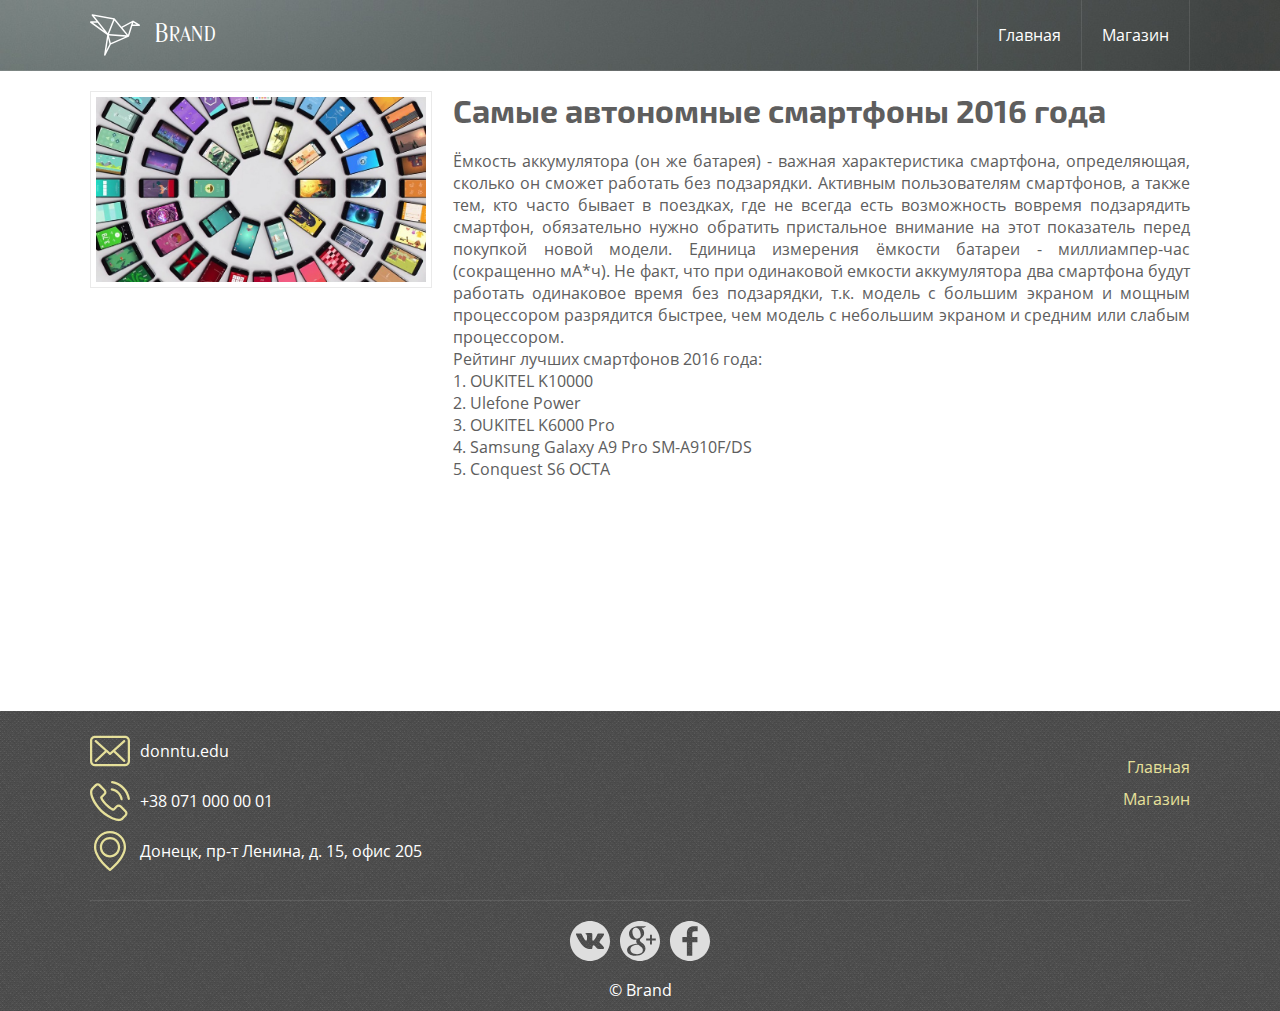
<file: templates/1.html>
<!doctype html>
<head>
	<meta charset="UTF-8">
	<link href="../styles/site.css" rel="stylesheet">
</head>

<body>
<header>
    <div id="headerInside">
        <div id="logo"></div>
        <div id="companyName">Brand</div>
        <div id="navWrap">
            <a href="../index.php">
                Главная
            </a>
            <a href="../index.php?page=shop">
                Магазин
            </a>
        </div>
    </div>
</header>
<div id="content">

	<div id="openedNews-img">
		<img src="/images/slide-1.jpg">
	</div>

	<div id="openedNews-content">
		
		<h1 id="openedNews-name">
			Самые автономные смартфоны 2016 года
		</h1>
		
		<div id="openedNews-desc">
			Ёмкость аккумулятора (он же батарея) - важная характеристика смартфона, определяющая, 
			сколько он сможет работать без подзарядки. Активным пользователям смартфонов, а также тем, 
			кто часто бывает в поездках, где не всегда есть возможность вовремя подзарядить смартфон, 
			обязательно нужно обратить пристальное внимание на этот показатель перед покупкой новой модели. 
			Единица измерения ёмкости батареи - миллиампер-час (сокращенно мА*ч). Не факт, что при одинаковой 
			емкости аккумулятора два смартфона будут работать одинаковое время без подзарядки, т.к. модель 
			с большим экраном и мощным процессором разрядится быстрее, чем модель с небольшим экраном и 
			средним или слабым процессором.<br> 
			Рейтинг лучших смартфонов 2016 года:<br>
			1. OUKITEL K10000<br>
			2. Ulefone Power<br>
			3. OUKITEL K6000 Pro<br>
			4. Samsung Galaxy A9 Pro SM-A910F/DS<br>
			5. Conquest S6 OCTA
		</div>
	 </div>  
</div>


<footer>
    <div id="footerInside">

        <div id="contacts">
            <div class="contactWrap">
                <img src="../images/envelope.svg" class="contactIcon">
                donntu.edu
            </div>
            <div class="contactWrap">
                <img src="../images/phone-call.svg" class="contactIcon">
                +38 071 000 00 01
            </div>
            <div class="contactWrap">
                <img src="../images/placeholder.svg" class="contactIcon">
                Донецк, пр-т Ленина, д. 15, офис 205
            </div>
        </div>

        <div id="footerNav">
            <a href="../">Главная</a>
            <a href="../index.php?page=shop">Магазин</a>
        </div>

        <div id="social">
            <img class="socialItem" src="../images/vk-social-logotype.svg">
            <img class="socialItem" src="../images/google-plus-social-logotype.svg">
            <img class="socialItem" src="../images/facebook-logo.svg">
        </div>

        <div id="copyrights">&copy; Brand</div>
    </div>
</footer>

</body>
</html>
</file>
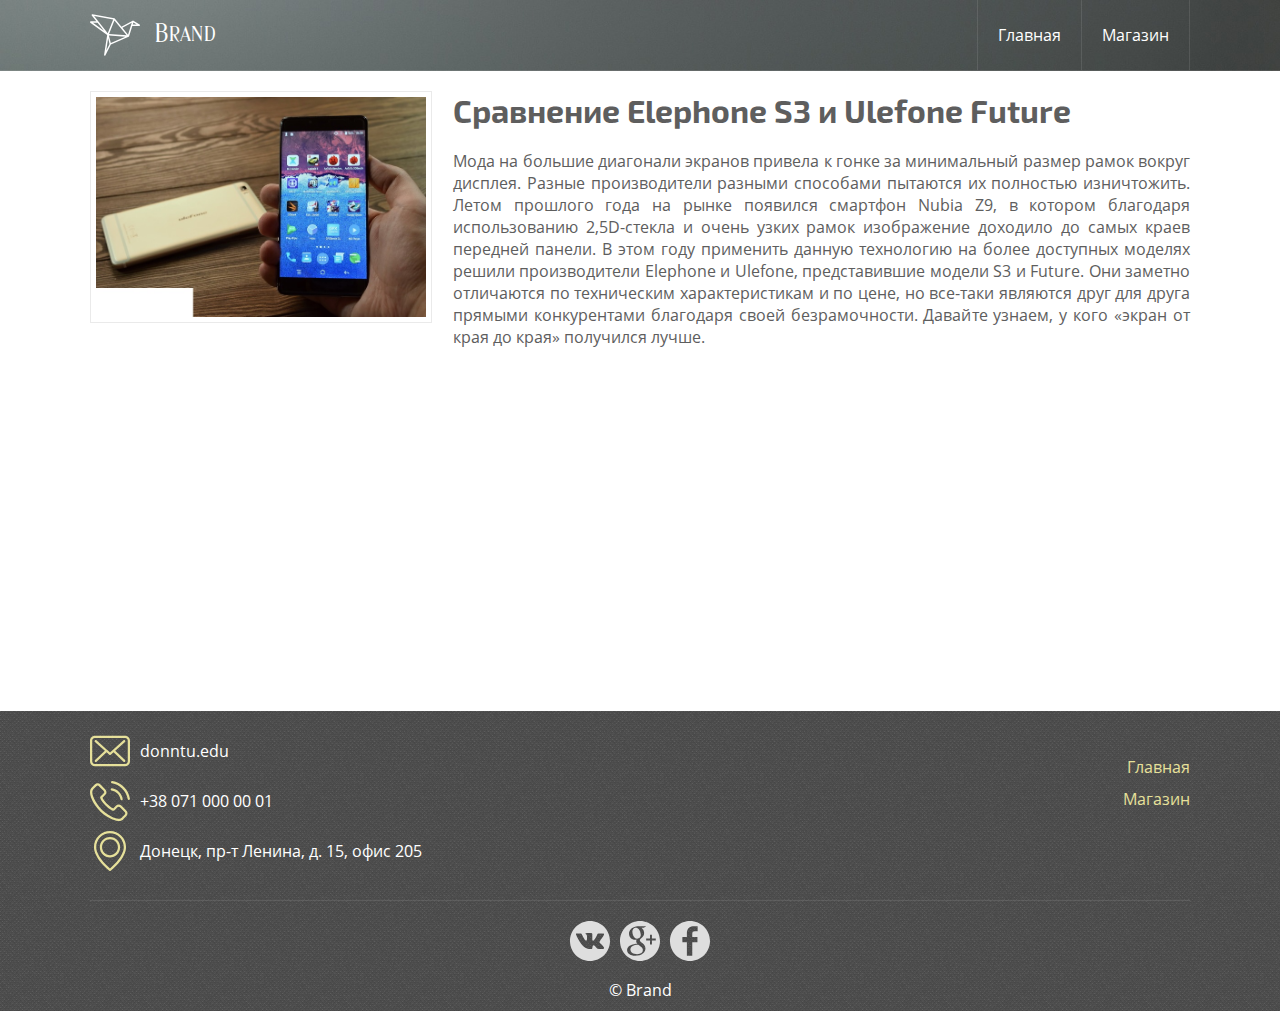
<file: templates/2.html>
<!doctype html>
<head>
	<meta charset="UTF-8">
	<link href="../styles/site.css" rel="stylesheet">
</head>

<body>
<header>
    <div id="headerInside">
        <div id="logo"></div>
        <div id="companyName">Brand</div>
        <div id="navWrap">
            <a href="../index.php">
                Главная
            </a>
            <a href="../index.php?page=shop">
                Магазин
            </a>
        </div>
    </div>
</header>
<div id="content">

	<div id="openedNews-img">
		<img src="/images/slide-2.jpg">
	</div>

	<div id="openedNews-content">
		
		<h1 id="openedNews-name">
			Сравнение Elephone S3 и Ulefone Future
		</h1>
		
		<div id="openedNews-desc">
			Мода на большие диагонали экранов привела к гонке за минимальный размер рамок вокруг дисплея. 
			Разные производители разными способами пытаются их полностью изничтожить. Летом прошлого года 
			на рынке появился смартфон Nubia Z9, в котором благодаря использованию 2,5D-стекла и очень 
			узких рамок изображение доходило до самых краев передней панели. В этом году применить данную 
			технологию на более доступных моделях решили производители Elephone и Ulefone, представившие 
			модели S3 и Future. Они заметно отличаются по техническим характеристикам и по цене, но все-таки 
			являются друг для друга прямыми конкурентами благодаря своей безрамочности. Давайте узнаем, у 
			кого «экран от края до края» получился лучше.
		</div>
	 </div>  
</div>

<footer>
    <div id="footerInside">

        <div id="contacts">
            <div class="contactWrap">
                <img src="../images/envelope.svg" class="contactIcon">
                donntu.edu
            </div>
            <div class="contactWrap">
                <img src="../images/phone-call.svg" class="contactIcon">
                +38 071 000 00 01
            </div>
            <div class="contactWrap">
                <img src="../images/placeholder.svg" class="contactIcon">
                Донецк, пр-т Ленина, д. 15, офис 205
            </div>
        </div>

        <div id="footerNav">
            <a href="../">Главная</a>
            <a href="../index.php?page=shop">Магазин</a>
        </div>

        <div id="social">
            <img class="socialItem" src="../images/vk-social-logotype.svg">
            <img class="socialItem" src="../images/google-plus-social-logotype.svg">
            <img class="socialItem" src="../images/facebook-logo.svg">
        </div>

        <div id="copyrights">&copy; Brand</div>
    </div>
</footer>

</body>
</html>
</file>
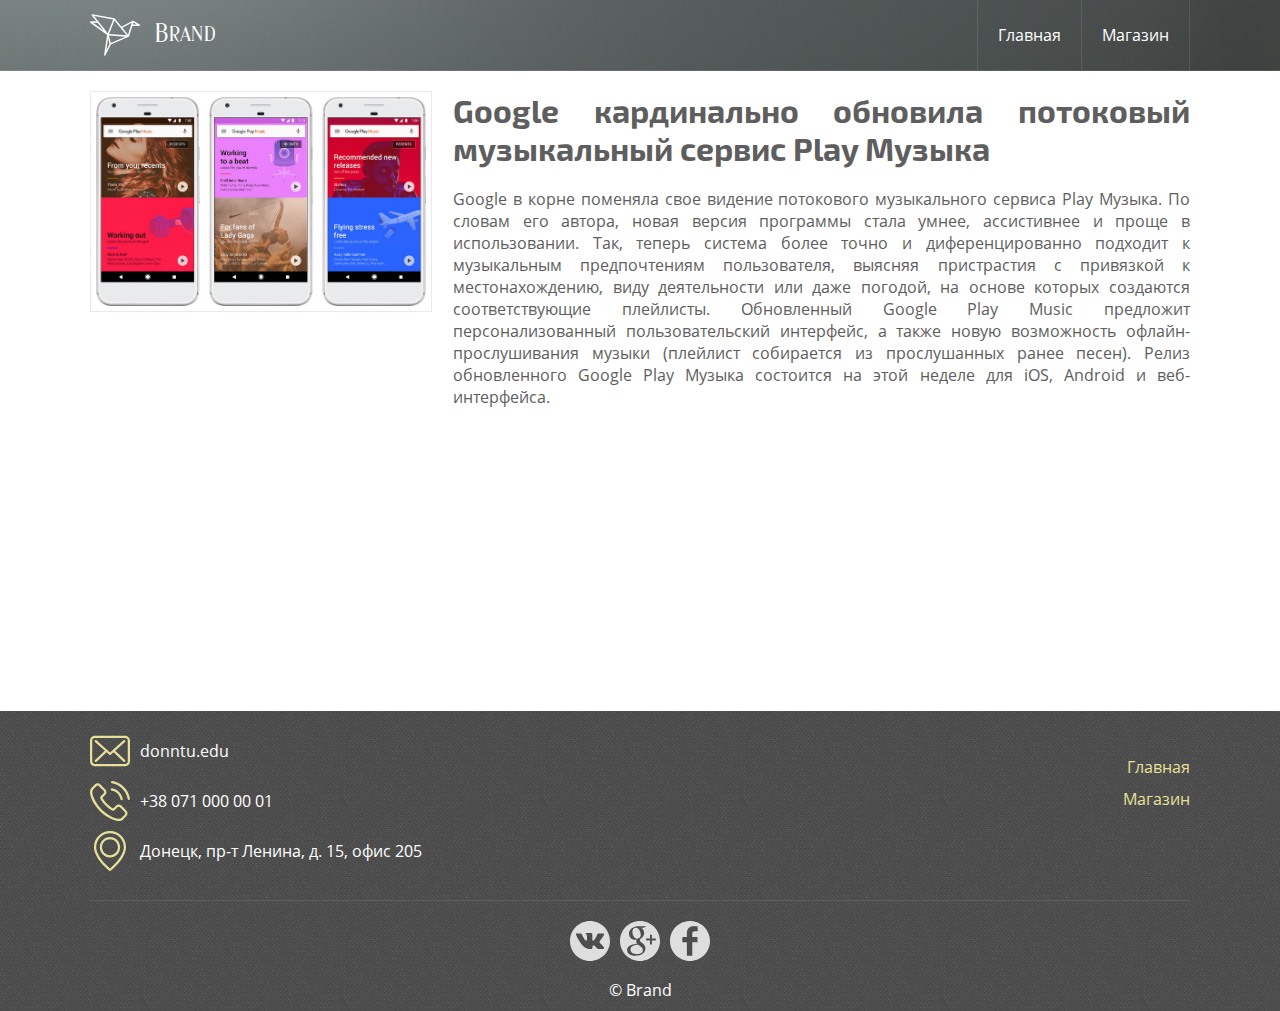
<file: templates/3.html>
<!doctype html>
<head>
	<meta charset="UTF-8">
	<link href="../styles/site.css" rel="stylesheet">
</head>


<body>
<header>
    <div id="headerInside">
        <div id="logo"></div>
        <div id="companyName">Brand</div>
        <div id="navWrap">
            <a href="../index.php">
                Главная
            </a>
            <a href="../index.php?page=shop">
                Магазин
            </a>
        </div>
    </div>
</header>
<div id="content">

	<div id="openedNews-img">
		<img src="/images/slide-3.jpg">
	</div>

	<div id="openedNews-content">
		
		<h1 id="openedNews-name">
			Google кардинально обновила потоковый музыкальный сервис Play Музыка
		</h1>
		
		<div id="openedNews-desc">
			Google в корне поменяла свое видение потокового музыкального сервиса Play Музыка. 
			По словам его автора, новая версия программы стала умнее, ассистивнее и проще в 
			использовании. Так, теперь система более точно и диференцированно подходит к музыкальным 
			предпочтениям пользователя, выясняя пристрастия с привязкой к местонахождению, виду 
			деятельности или даже погодой, на основе которых создаются соответствующие плейлисты. 
			Обновленный Google Play Music предложит персонализованный пользовательский интерфейс, 
			а также новую возможность офлайн-прослушивания музыки (плейлист собирается из прослушанных 
			ранее песен). Релиз обновленного Google Play Музыка состоится на этой неделе для iOS, 
			Android и веб-интерфейса.

		</div>
	 </div>  
</div>

<footer>
    <div id="footerInside">

        <div id="contacts">
            <div class="contactWrap">
                <img src="../images/envelope.svg" class="contactIcon">
                donntu.edu
            </div>
            <div class="contactWrap">
                <img src="../images/phone-call.svg" class="contactIcon">
                +38 071 000 00 01
            </div>
            <div class="contactWrap">
                <img src="../images/placeholder.svg" class="contactIcon">
                Донецк, пр-т Ленина, д. 15, офис 205
            </div>
        </div>

        <div id="footerNav">
            <a href="../">Главная</a>
            <a href="../index.php?page=shop">Магазин</a>
        </div>

        <div id="social">
            <img class="socialItem" src="../images/vk-social-logotype.svg">
            <img class="socialItem" src="../images/google-plus-social-logotype.svg">
            <img class="socialItem" src="../images/facebook-logo.svg">
        </div>

        <div id="copyrights">&copy; Brand</div>
    </div>
</footer>

</body>
</html>
</file>
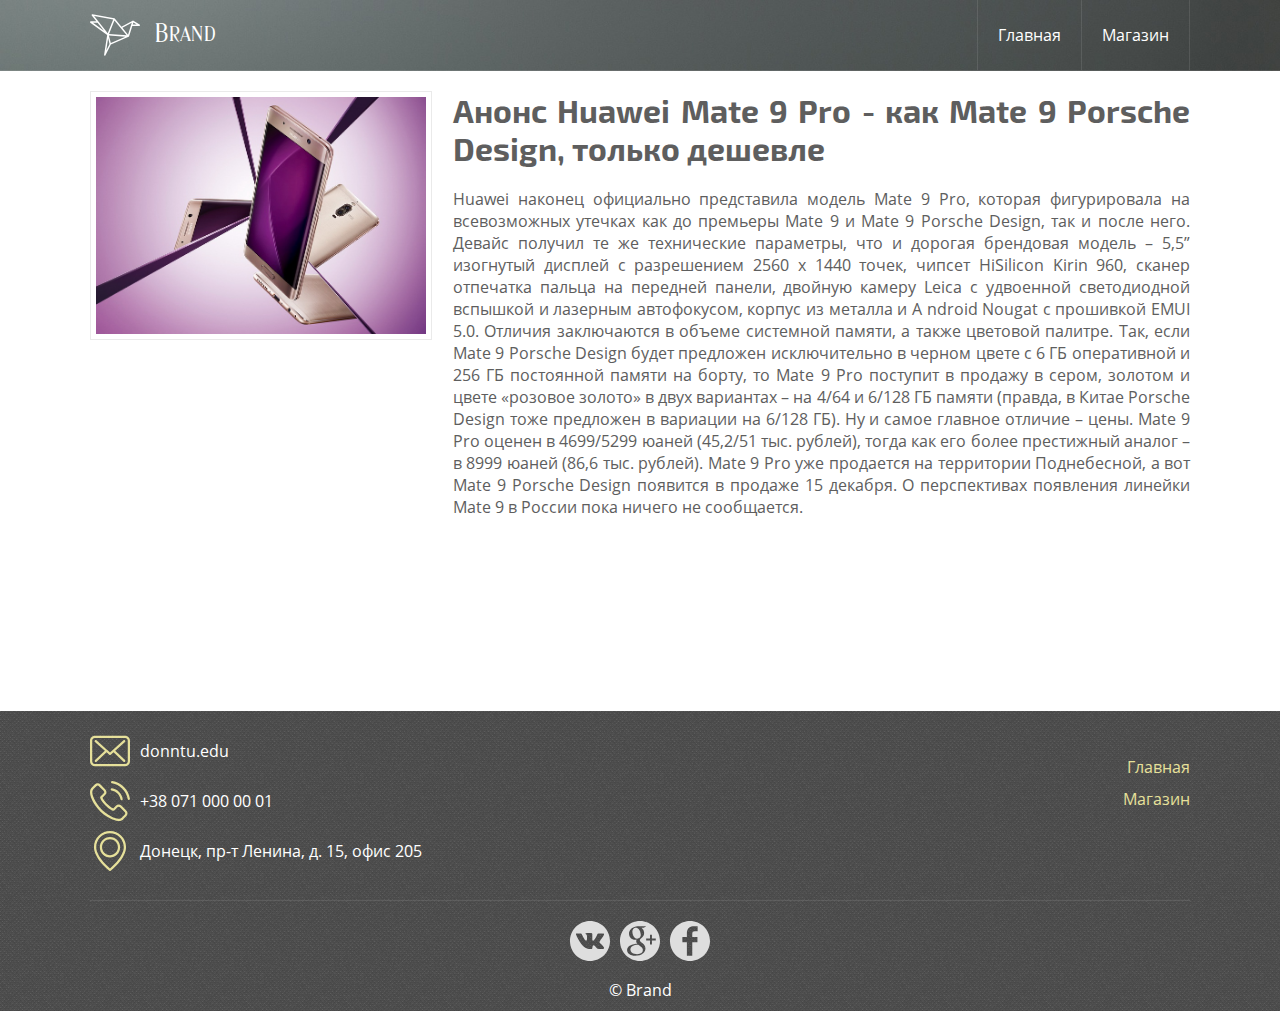
<file: templates/4.html>
<!doctype html>
<head>
	<meta charset="UTF-8">
	<link href="../styles/site.css" rel="stylesheet">
</head>


<body>
<header>
    <div id="headerInside">
        <div id="logo"></div>
        <div id="companyName">Brand</div>
        <div id="navWrap">
            <a href="../index.php">
                Главная
            </a>
            <a href="../index.php?page=shop">
                Магазин
            </a>
        </div>
    </div>
</header>
<div id="content">


	<div id="openedNews-img">
		<img src="/images/slide-4.jpg">
	</div>

	<div id="openedNews-content">
		
		<h1 id="openedNews-name">
			Анонс Huawei Mate 9 Pro - как Mate 9 Porsche Design, только дешевле
		</h1>
		
		<div id="openedNews-desc">
			Huawei наконец официально представила модель Mate 9 Pro, которая фигурировала 
			на всевозможных утечках как до премьеры Mate 9 и Mate 9 Porsche Design, так и 
			после него. Девайс получил те же технические параметры, что и дорогая брендовая 
			модель – 5,5” изогнутый дисплей с разрешением 2560 х 1440 точек, чипсет HiSilicon 
			Kirin 960, сканер отпечатка пальца на передней панели, двойную камеру Leica с 
			удвоенной светодиодной вспышкой и лазерным автофокусом, корпус из металла и A
			ndroid Nougat с прошивкой EMUI 5.0. Отличия заключаются в объеме системной памяти, 
			а также цветовой палитре. Так, если Mate 9 Porsche Design будет предложен исключительно 
			в черном цвете с 6 ГБ оперативной и 256 ГБ постоянной памяти на борту, то Mate 9 Pro 
			поступит в продажу в сером, золотом и цвете «розовое золото» в двух вариантах – 
			на 4/64 и 6/128 ГБ памяти (правда, в Китае Porsche Design тоже предложен в вариации на 6/128 ГБ). 
			Ну и самое главное отличие – цены. Mate 9 Pro оценен в 4699/5299 юаней (45,2/51 тыс. рублей), 
			тогда как его более престижный аналог – в 8999 юаней (86,6 тыс. рублей). Mate 9 Pro уже 
			продается на территории Поднебесной, а вот Mate 9 Porsche Design появится в продаже 15 декабря. 
			О перспективах появления линейки Mate 9 в России пока ничего не сообщается.
		</div>
	 </div>  
</div>

<footer>
    <div id="footerInside">

        <div id="contacts">
            <div class="contactWrap">
                <img src="../images/envelope.svg" class="contactIcon">
                donntu.edu
            </div>
            <div class="contactWrap">
                <img src="../images/phone-call.svg" class="contactIcon">
                +38 071 000 00 01
            </div>
            <div class="contactWrap">
                <img src="../images/placeholder.svg" class="contactIcon">
                Донецк, пр-т Ленина, д. 15, офис 205
            </div>
        </div>

        <div id="footerNav">
            <a href="../">Главная</a>
            <a href="../index.php?page=shop">Магазин</a>
        </div>

        <div id="social">
            <img class="socialItem" src="../images/vk-social-logotype.svg">
            <img class="socialItem" src="../images/google-plus-social-logotype.svg">
            <img class="socialItem" src="../images/facebook-logo.svg">
        </div>

        <div id="copyrights">&copy; Brand</div>
    </div>
</footer>

</body>
</html>
</file>
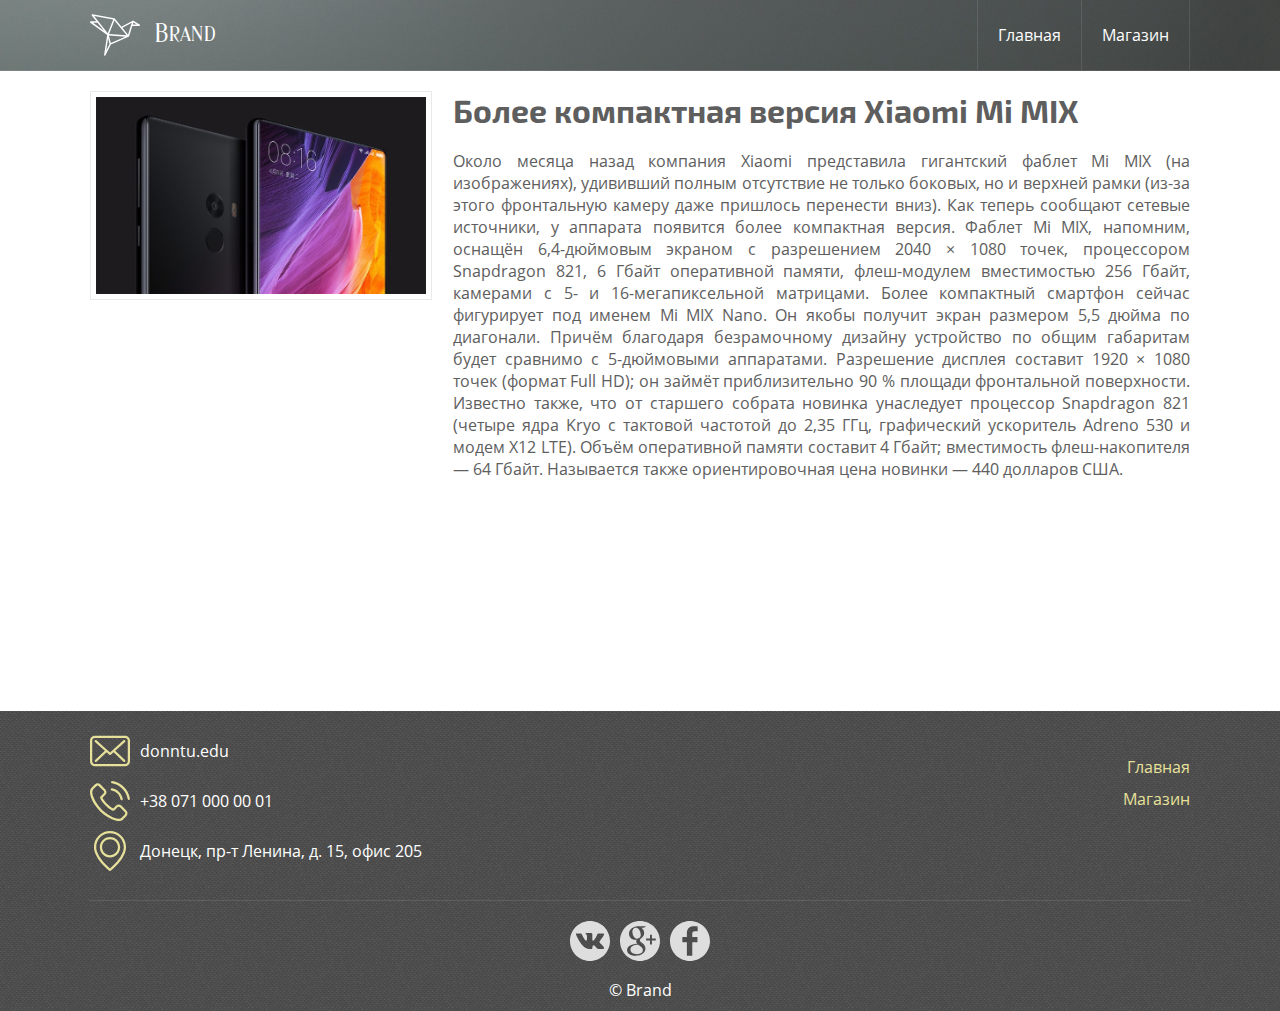
<file: templates/5.html>
<!doctype html>
<head>
	<meta charset="UTF-8">
	<link href="../styles/site.css" rel="stylesheet">
</head>


<body>
<header>
    <div id="headerInside">
        <div id="logo"></div>
        <div id="companyName">Brand</div>
        <div id="navWrap">
            <a href="../index.php">
                Главная
            </a>
            <a href="../index.php?page=shop">
                Магазин
            </a>
        </div>
    </div>
</header>
<div id="content">

	<div id="openedNews-img">
		<img src="/images/slide-5.jpg">
	</div>

	<div id="openedNews-content">
		
		<h1 id="openedNews-name">
			Более компактная версия Xiaomi Mi MIX
		</h1>
		
		<div id="openedNews-desc">
			Около месяца назад компания Xiaomi представила гигантский фаблет 
			Mi MIX (на изображениях), удививший полным отсутствие не только боковых, 
			но и верхней рамки (из-за этого фронтальную камеру даже пришлось перенести вниз). 
			Как теперь сообщают сетевые источники, у аппарата появится более компактная версия.
			Фаблет Mi MIX, напомним, оснащён 6,4-дюймовым экраном с разрешением 2040 × 1080 точек, 
			процессором Snapdragon 821, 6 Гбайт оперативной памяти, флеш-модулем вместимостью 256 
			Гбайт, камерами с 5- и 16-мегапиксельной матрицами. Более компактный смартфон сейчас 
			фигурирует под именем Mi MIX Nano. Он якобы получит экран размером 5,5 дюйма по диагонали. 
			Причём благодаря безрамочному дизайну устройство по общим габаритам будет сравнимо с 
			5-дюймовыми аппаратами. Разрешение дисплея составит 1920 × 1080 точек (формат Full HD); 
			он займёт приблизительно 90 % площади фронтальной поверхности.
			Известно также, что от старшего собрата новинка унаследует процессор Snapdragon 821 
			(четыре ядра Kryo с тактовой частотой до 2,35 ГГц, графический ускоритель Adreno 530 и модем X12 LTE). 
			Объём оперативной памяти составит 4 Гбайт; вместимость флеш-накопителя — 64 Гбайт.
			Называется также ориентировочная цена новинки — 440 долларов США. 
		</div>
	 </div>  
</div>

<footer>
    <div id="footerInside">

        <div id="contacts">
            <div class="contactWrap">
                <img src="../images/envelope.svg" class="contactIcon">
                donntu.edu
            </div>
            <div class="contactWrap">
                <img src="../images/phone-call.svg" class="contactIcon">
                +38 071 000 00 01
            </div>
            <div class="contactWrap">
                <img src="../images/placeholder.svg" class="contactIcon">
                Донецк, пр-т Ленина, д. 15, офис 205
            </div>
        </div>

        <div id="footerNav">
            <a href="../">Главная</a>
            <a href="../index.php?page=shop">Магазин</a>
        </div>

        <div id="social">
            <img class="socialItem" src="../images/vk-social-logotype.svg">
            <img class="socialItem" src="../images/google-plus-social-logotype.svg">
            <img class="socialItem" src="../images/facebook-logo.svg">
        </div>

        <div id="copyrights">&copy; Brand</div>
    </div>
</footer>

</body>
</html>
</file>
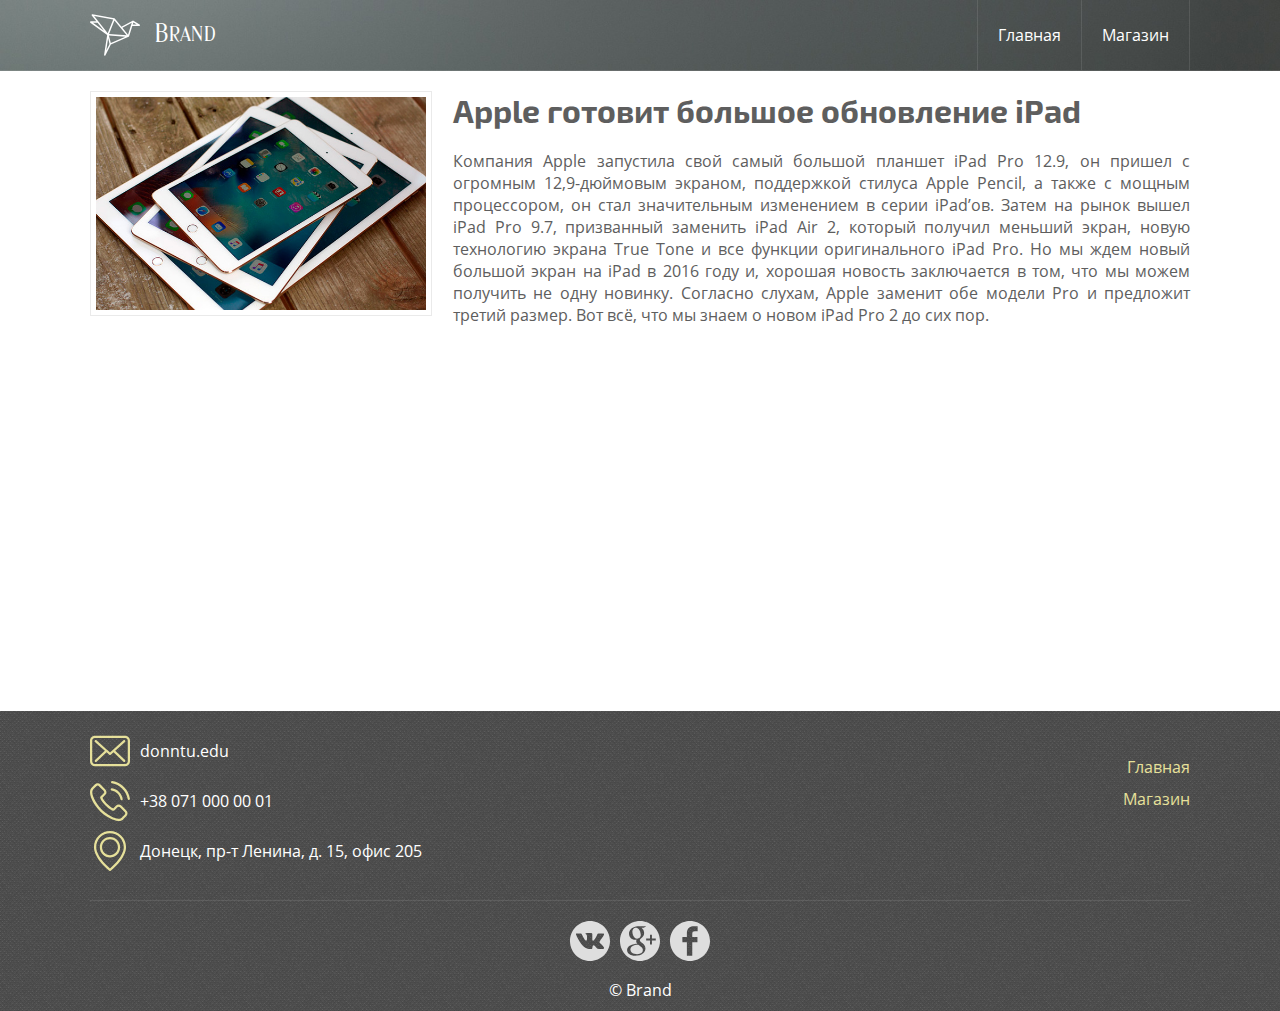
<file: templates/6.html>
﻿<!doctype html>
<head>
	<meta charset="UTF-8">
	<link href="../styles/site.css" rel="stylesheet">
</head>


<body>
<header>
    <div id="headerInside">
        <div id="logo"></div>
        <div id="companyName">Brand</div>
        <div id="navWrap">
            <a href="../index.php">
                Главная
            </a>
            <a href="../index.php?page=shop">
                Магазин
            </a>
        </div>
    </div>
</header>
<div id="content">

	<div id="openedNews-img">
		<img src="/images/slide-6.jpg">
	</div>

	<div id="openedNews-content">
		
		<h1 id="openedNews-name">
			Apple готовит большое обновление iPad
		</h1>
		
		<div id="openedNews-desc">
			Компания Apple запустила свой самый большой планшет iPad Pro 12.9, 
			он пришел с огромным 12,9-дюймовым экраном, поддержкой стилуса Apple Pencil, 
			а также с мощным процессором, он стал значительным изменением в серии iPad’ов.
			Затем на рынок вышел iPad Pro 9.7, призванный заменить iPad Air 2, который получил 
			меньший экран, новую технологию экрана True Tone и все функции оригинального iPad Pro.
			Но мы ждем новый большой экран на iPad в 2016 году и, хорошая новость заключается в том, 
			что мы можем получить не одну новинку. Согласно слухам, Apple заменит обе модели Pro и 
			предложит третий размер. Вот всё, что мы знаем о новом iPad Pro 2 до сих пор.
		</div>
	 </div>  
</div>

<footer>
    <div id="footerInside">

        <div id="contacts">
            <div class="contactWrap">
                <img src="../images/envelope.svg" class="contactIcon">
                donntu.edu
            </div>
            <div class="contactWrap">
                <img src="../images/phone-call.svg" class="contactIcon">
                +38 071 000 00 01
            </div>
            <div class="contactWrap">
                <img src="../images/placeholder.svg" class="contactIcon">
                Донецк, пр-т Ленина, д. 15, офис 205
            </div>
        </div>

        <div id="footerNav">
            <a href="../">Главная</a>
            <a href="../index.php?page=shop">Магазин</a>
        </div>

        <div id="social">
            <img class="socialItem" src="../images/vk-social-logotype.svg">
            <img class="socialItem" src="../images/google-plus-social-logotype.svg">
            <img class="socialItem" src="../images/facebook-logo.svg">
        </div>

        <div id="copyrights">&copy; Brand</div>
    </div>
</footer>

</body>
</html>
</file>
<file: styles/site.css>
@font-face {
    font-family: Huntsman;
    src: url('../fonts/Huntsman.otf');
}

@font-face {
    font-family: Exo;
    src: url('../fonts/Exo.otf');
}

@font-face {
    font-family: "Open Sans";
    src: url('../fonts/OpenSans.ttf');
}

body, html {
    padding: 0;
    margin: 0;
    color: #5e5e5e;
    font-family: "Open Sans", sans-serif;
}

header {
    position: relative;
    width: 100%;
    height: 50px;
    padding: 10px 0;
    border-bottom: 1px solid rgba(255, 255, 255, 0.1);
    background: url('../images/promo.jpg') no-repeat;
    background-size: 100%;
}

#headerInside {
    width: 1100px;
    margin: 0 auto;
}

#logo {
    width: 50px;
    height: 50px;
    float: left;
    background: url('../images/origami-logo.svg') no-repeat;
    background-size: contain;
}

#companyName {
    text-align: right;
    font-family: Huntsman, sans-serif;
    float: left;
    margin-left: 15px;
    font-size: 1.3em;
    line-height: 50px;
    color: #fff;
}

#navWrap {
    height: 50px;
    float: right;
    display: flex;
    align-items: center;
	flex-direction: row;
}

#navWrap a {
    display: block;
    font-family: "Open Sans", sans-serif;
    color: #fff;
    text-decoration: none;
    border-left: 1px solid rgba(255, 255, 255, 0.1);
    border-right: 1px solid rgba(255, 255, 255, 0.1);
    padding: 0 20px;
    height: 70px;
    line-height: 70px;
}

#navWrap a:hover {
    background: #5e5e5e;
}

#navWrap a:last-child {
    border-left: none;
}

#content {
    min-height: 600px;
    width: 1100px;
    margin: 0 auto;
    padding: 20px 0;
}

footer {
    float: left;
    width: 100%;
    height: 300px;
    background: url('../images/footerback.png');
    color: #fff;
}

#footerInside {
    position: relative;
    width: 1100px;
    margin: 0 auto;
    height: 100%;
}

#copyrights {
    position: absolute;
    bottom: 10px;
    width: 100%;
    text-align: center;
}

#social {
    padding-top: 20px;
    width: 100%;
    height: 40px;
    position: absolute;
    bottom: 50px;
    display: flex;
    flex-direction: row;
    justify-content: center;
    border-top: 1px solid rgba(255, 255, 255, 0.1);
}

.socialItem {
    width: 40px;
    height: 40px;
    margin: 0 5px;
}

#contacts {
    position: absolute;
    left: 0;
    top: 20px;
    width: 340px;
}

.contactWrap {
    float: left;
    width: 100%;
    margin-bottom: 10px;
    line-height: 40px;
}

.contactIcon {
    width: 40px;
    height: 40px;
    float: left;
    margin-right: 10px;
}

#footerNav {
    position: absolute;
    right: 0;
    top: 45px;
    width: 200px;
}

#footerNav a {
    display: block;
    text-align: right;
    color: #e6e09a;
    margin-bottom: 10px;
    text-decoration: none;
}

#footerNav a:hover {
    color: #fff;
}

/* -------------------- НАЧАЛО стилей для главной страницы --------------------- */

/*#promo {
    /*background: url('../images/promo.jpg') no-repeat;*/
	/*background: url('../images/footerback.png') no-repeat;
    width: 100%;
    height: 600px;
    background-size: cover;
    margin-top: -71px;
    float: left;
}*/

/*#promoText {
    float: left;
    width: 100%;
    text-align: center;
    margin-top: 100px;
    color: #fff;
    font-family: Exo, sans-serif;
    font-size: 2em;
    word-spacing: 8px;
}*/

#mainTextWrap {
    width: 100%;
    float: left;
}

#mainText {
    width: 1100px;
    margin: 40px auto;
    text-align: justify;
	text-indent: 20px;
}

@media all and (min-width: 1500px) {
    #promo {
		height: 600px;
    }
}

/* ----------------- КОНЕЦ стилей для главной страницы ---------------------- */

/* ------------------ НАЧАЛО стилей для главной страницы магазниа ---------------------- */

#shopWrap {
    width: 100%;
    float: left;
}

.shopUnit {
    float: left;
	/*width: 28%;*/
    width: 20%;
    padding: 5px;
    border: 1px solid rgba(225, 225, 225, 0.7);
    /*margin-right: 6.365%;*/
	margin-right: 18%;
    margin-bottom: 20px;
}

.shopUnit:nth-child(3n) {
    margin-right: 0;
}

.shopUnitName {
    width: 100%;
    text-align: center;
    margin-top: 10px;
    font-family: Exo, sans-serif;
    font-size: 1.2em;
}

.shopUnit img {
    /*width: 100%;
    height: 231px;*/
	width: 95%;
    height: 300px;
	
}

.shopUnitShortDesc {
	 
		 
	text-align: justify; 
    margin-top: 10px;
 
	 text-overflow: ellipsis; /* Добавляем многоточие */
	 
}

.shopUnitPrice {
    text-align: left;
    padding-right: 20px;
    margin-top: 10px;
    color: #6a6747;
    font-weight: bold;
}

dt {
    float: left; /* Для размещения на одной строке */
    width: 200px; /* Ширина для текста */
    text-align: left; /* Выравнивание по правому краю */
    padding-right: 10px; /* Отступ справа */
    min-height: 2px; /* Минимальная высота */
   }
   
 dd {
    position: relative; /* Относительное позиционирование */
    top: -1px; /* Смещаем поля вверх */
    margin-bottom: 10px; /* Расстояние между строк */
   }

.shopUnitMore {
    border: none;
    padding: 5px 15px;
    background-color: #696969;
    display: block;
    margin-top: 20px;
    text-align: center;
    color: #e6e09a;
    text-decoration: none;
}

.shopUnitMore:hover {
    color: #fff;
    background-color: #777777;
}

/* ------------------ КОНЕЦ стилей для главной старницы магазина -------------------------- */

/* ---------------- НАЧАЛО стилей для страницы с открытым товаром ----------------------- */

#openedProduct-img {
    float: left;
    width: 30%;
    margin-right: 3%;
}

#openedProduct-img img {
    width: 100%;
    padding: 5px;
    border: 1px solid rgba(225, 225, 225, 0.7);
}

#openedProduct-content {
    float: left;
    width: 67%;
	text-align: justify;
}

#openedProduct-name {
    font-family: Exo, sans-serif;
    font-size: 2em;
    margin-top: 0;
}

#openedProduct-desc {
    margin-top: 20px;
}

#openedProduct-price {
    margin-top: 10px;
    color: #6a6747;
    font-weight: bold;
}

/* ---------------- КОНЕЦ стилей для страниы с открытым товаром -------------------------- */

/* ---------------- НАЧАЛО стилей для страницы с открытой новостью ----------------------- */
#openedNews-img {
    float: left;
    width: 30%;
    margin-right: 3%;
}

#openedNews-img img {
    width: 100%;
    padding: 5px;
    border: 1px solid rgba(225, 225, 225, 0.7);
}

#openedNews-content {
    float: left;
    width: 67%;
	text-align: justify;
}

#openedNews-name {
    font-family: Exo, sans-serif;
    font-size: 2em;
    margin-top: 0;
}

#openedNews-desc {
    margin-top: 20px;
}
/* ---------------- КОНЕЦ стилей для страниы с открытой новостью -------------------------- */
</file>
